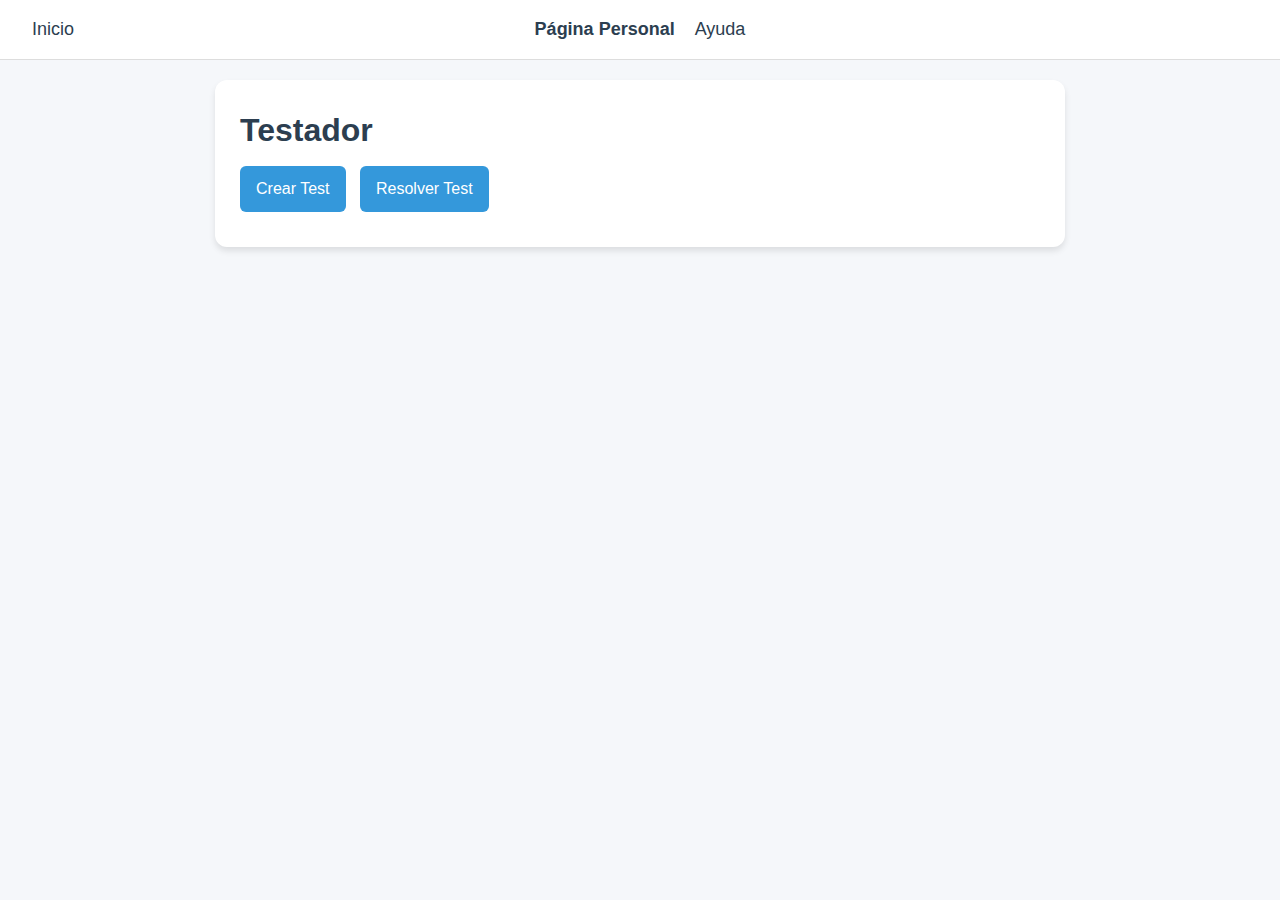
<file: index.html>
<!DOCTYPE html>
<html lang="es">
<head>
  <meta charset="UTF-8" />
  <meta name="viewport" content="width=device-width, initial-scale=1" />
  <title>Testador</title>
  <link rel="stylesheet" href="style.css" />
</head>
<body>
  <div id="cabecera-principal">
    <div class="botones-izquierda">
      <a href="index.html" class="boton-cabecera">Inicio</a>
    </div>


    <div class="centro-cabecera">
      <a href="https://tu-pagina.com" target="_blank" class="enlace-pagina-principal">Página Personal</a>
      <a href="ayuda.html" class="boton-cabecera boton-centrado">Ayuda</a>
    </div>


  </div>


  <div class="contenedor">
    <h1>Testador</h1>
    <div class="opciones">
      <a href="crea-test.html" class="boton">Crear Test</a>
      <a href="test.html" class="boton">Resolver Test</a>
    </div>
  </div>

</body>
</html>
</file>
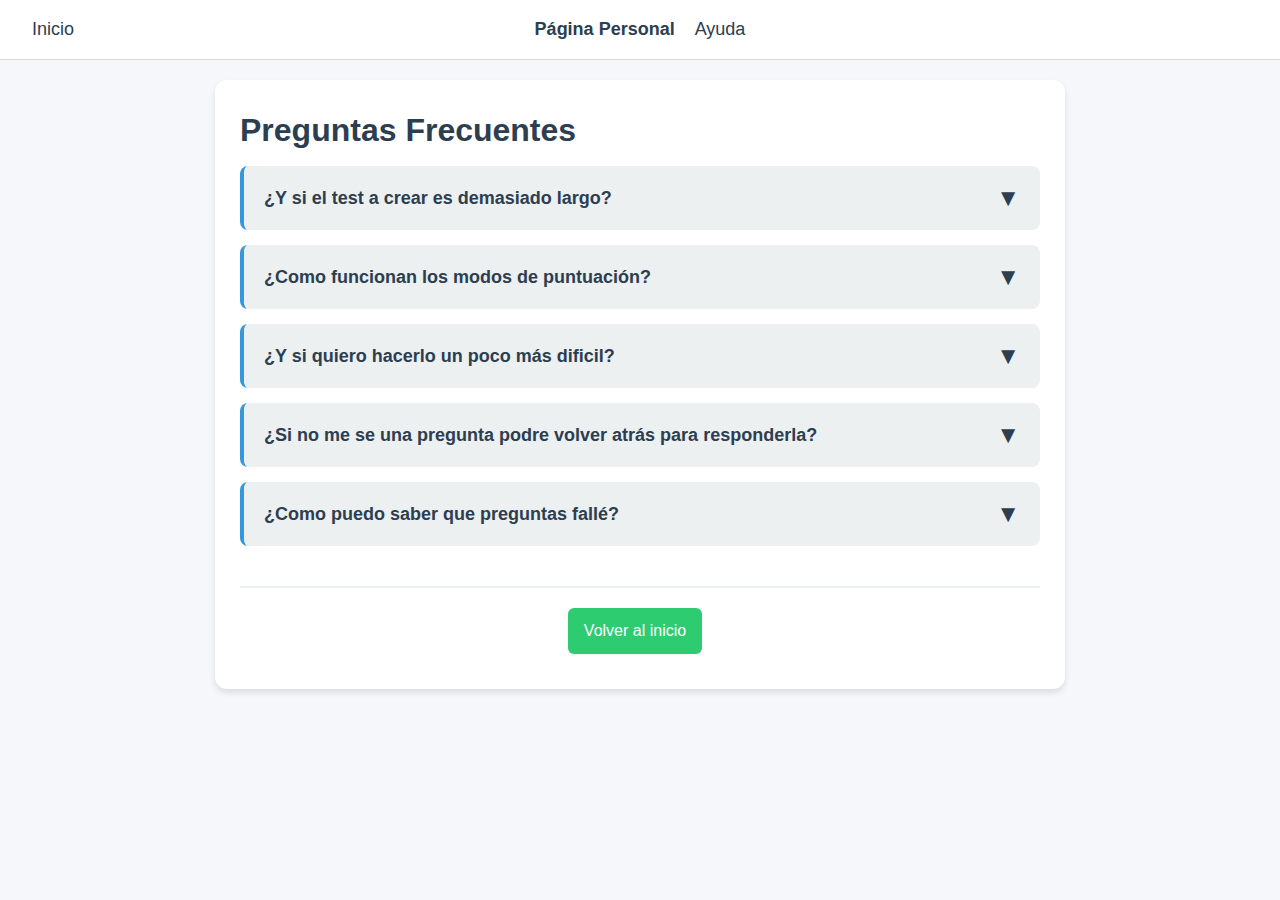
<file: ayuda.html>
<!DOCTYPE html>
<html lang="es">
<head>
  <meta charset="UTF-8" />
  <meta name="viewport" content="width=device-width, initial-scale=1.0" />
  <title>Ayuda!!</title>
  <link rel="stylesheet" href="style.css">
</head>
<body>
  <div id="cabecera-principal">
    <div class="botones-izquierda">
      <a href="index.html" class="boton-cabecera">Inicio</a>
    </div>

    <div class="centro-cabecera">
      <a href="https://tu-pagina.com" target="_blank" class="enlace-pagina-principal">Página Personal</a>
      <a href="ayuda.html" class="boton-cabecera boton-centrado">Ayuda</a>
    </div>
  </div>

  <div class="contenedor">
    <h1>Preguntas Frecuentes</h1>

    <div class="faq-contenedor">
      
      <!-- FAQ 1: Formato de archivos -->
      <div class="faq-item">
        <button class="faq-pregunta" onclick="alternarFAQ(this)">
          <span>¿Y si el test a crear es demasiado largo?</span>
          <span class="faq-icono">▼</span>
        </button>
        <div class="faq-respuesta">
          <p>En caso de que el test sea muy grande y sea muy engorroso crearlo desde la propia app, se puede crear un archivo JSON con la siguiente estructura:</p>
          
          <pre class="codigo-ejemplo">
{
  "title": "<span class="texto-personalizable">Test Ejemplo</span>",
  "questions": [
    {
      "question": "<span class="texto-personalizable">Pregunta 1</span>",
      "answers": [
        "<span class="texto-personalizable">Respuesta A</span>",
        "<span class="texto-personalizable">Respuesta B</span>"
      ],
      "correct": 0
    },
    {
      "question": "<span class="texto-personalizable">Pregunta 2</span>",
      "answers": [
        "<span class="texto-personalizable">Respuesta A</span>",
        "<span class="texto-personalizable">Respuesta B</span>"
      ],
      "correct": 1
    }
  ]
}</pre>


          <div class="nota-importante">
            <strong>Importante:</strong>
            <ul>
              <li>El campo <strong>"correct"</strong> indica el índice de la respuesta correcta (empieza en 0)</li>
              <li>Solo se permitirá una respuesta correcta por cada pregunta</li>
              <li>Todas las preguntas deben tener al menos 2 respuestas</li>
              <li>Los campos en verde son los únicos que deben de modificarse</li>
              <li>El archivo debe tener extensión <strong>.json</strong></li>
            </ul>
          </div>
        </div>
      </div>

      <!-- FAQ 2: Modos de puntuación -->
      <div class="faq-item">
        <button class="faq-pregunta" onclick="alternarFAQ(this)">
          <span>¿Como funcionan los modos de puntuación?</span>
          <span class="faq-icono">▼</span>
        </button>
        <div class="faq-respuesta">
          <p><strong>Hay dos modos disponibles:</strong></p>
          <ul>
            <li><strong>Sin Penalización:</strong> Solo cuentan las respuestas correctas. Las incorrectas no restan puntos.</li>
            <li><strong>Con Penalización:</strong> Las respuestas incorrectas restan puntos. Puedes configurar cuántas respuestas incorrectas restan 1 punto.</li>
          </ul>
          <div class="nota-importante">
            <strong>Ejemplo:</strong>
            <p>Test de 12 preguntas, aciertas 8 y fallas 4 con penalización de 2:</p>
            <p>Nota = (8 - 4/2) × (10/12) = 6 × 0.83 = <strong>5.00 puntos</strong></p>
          </div>
        </div>
      </div>

      <!-- FAQ 3: Ordenar preguntas aleatoriamente -->
      <div class="faq-item">
        <button class="faq-pregunta" onclick="alternarFAQ(this)">
          <span>¿Y si quiero hacerlo un poco más dificil?</span>
          <span class="faq-icono">▼</span>
        </button>
        <div class="faq-respuesta">
          <p>Si al hacer el test en el mismo orden te acuerdas antes de la posición de la respuesta correcta que de cual es y por qué, existe la opción <strong>"Ordenar preguntas aleatoriamente"</strong> que cambia el orden de las preguntas cada vez que inicias el test.</p>
        </div>
      </div>

      <!-- FAQ 4: Navegación y funcionamiento del test -->
      <div class="faq-item">
        <button class="faq-pregunta" onclick="alternarFAQ(this)">
          <span>¿Si no me se una pregunta podre volver atrás para responderla?</span>
          <span class="faq-icono">▼</span>
        </button>
        <div class="faq-respuesta">
          <p><strong>¡Sí! El tiempo es ilimitado, por lo que si no sabes la respuesta a una pregunta, siempre puedes pasar a la siguiente y volver más tarde. Puedes navegar por las preguntas del test sin limitación.</strong></p>
          <div class="nota-importante">
          <p>Tienes varias formas de moverte:</p>
          <ul>
            <li>Usa las flechas <strong>← →</strong> para ir a la pregunta anterior/siguiente</li>
            <li>Pulsa cualquier número en la <strong>barra de preguntas</strong> para ir directamente a esa pregunta</li>
            <li>Las preguntas respondidas se marcan en <strong>verde</strong> en la misma barra</li>
            <li>Las preguntas no respondidas aparecen sin destacar en la misma barra</li>
            <li>La pregunta actual se <strong>destaca</strong> y marca en <strong>azul</strong> (o en verde si ya se respondió)</li>
          </ul>
          </div>
        </div>
      </div>

      <!-- FAQ 5: Ver resumen -->
      <div class="faq-item">
        <button class="faq-pregunta" onclick="alternarFAQ(this)">
          <span>¿Como puedo saber que preguntas fallé?</span>
          <span class="faq-icono">▼</span>
        </button>
        <div class="faq-respuesta">
          <p>Al terminar cada test, aparecen los resultados. Desde ahí, puedes acceder a un resumen con <strong>todas las preguntas del test</strong>.</p>
        </div>
      </div>

    </div>

    <div style="margin-top: 40px; text-align: center;">
      <a href="index.html" class="boton primario">Volver al inicio</a>
    </div>
  </div>

  <script>
    function alternarFAQ(elemento) {
      const respuesta = elemento.nextElementSibling;
      const esActiva = elemento.classList.contains('activa');
      
      // Cerrar todas las FAQs
      document.querySelectorAll('.faq-pregunta').forEach(pregunta => {
        pregunta.classList.remove('activa');
        pregunta.nextElementSibling.classList.remove('abierta');
      });
      
      // Si no estaba activa, abrirla
      if (!esActiva) {
        elemento.classList.add('activa');
        respuesta.classList.add('abierta');
      }
    }
  </script>
</body>
</html>
</file>
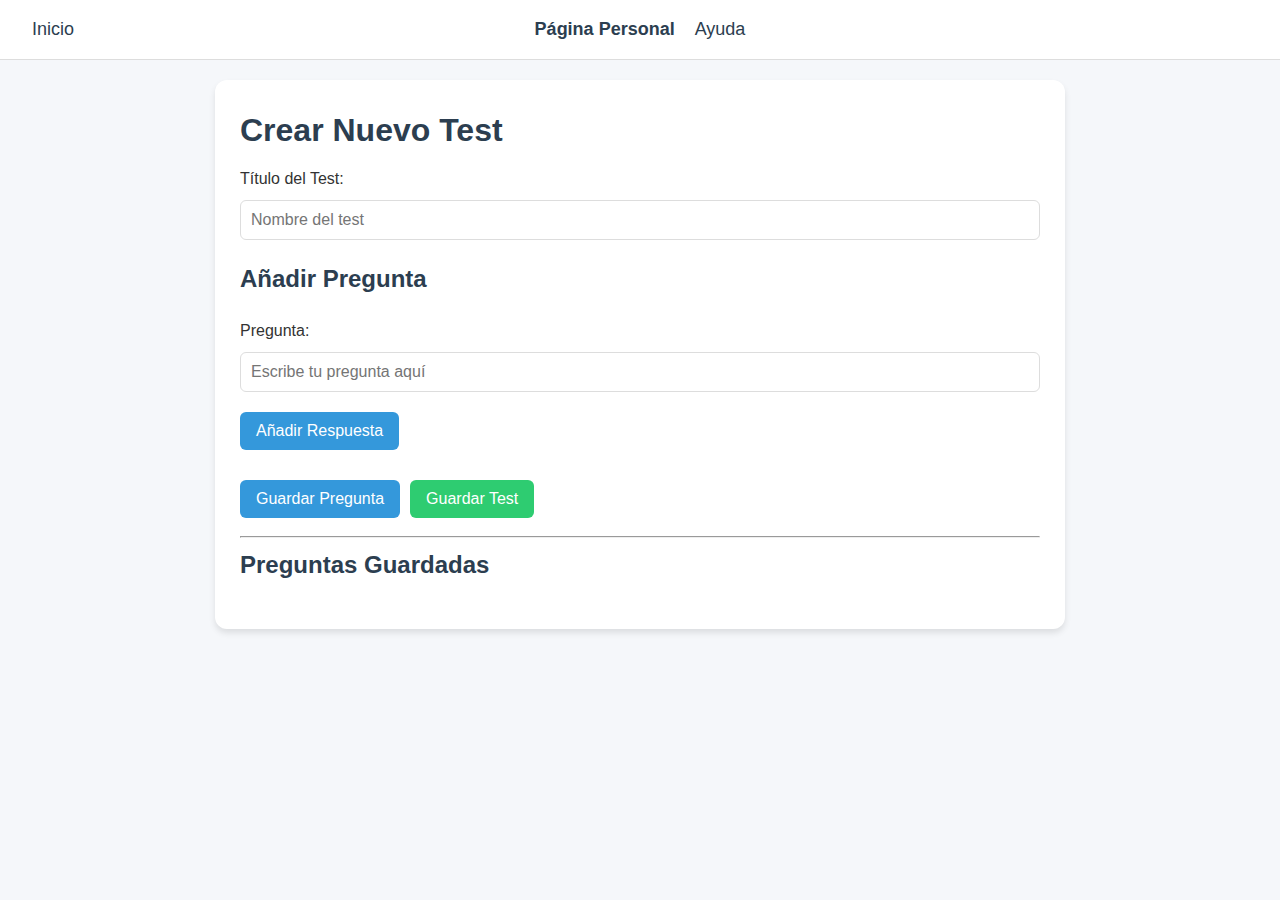
<file: crea-test.html>
<!DOCTYPE html>
<html lang="es">
<head>
  <meta charset="UTF-8">
  <meta name="viewport" content="width=device-width, initial-scale=1.0">
  <title>Creador de Test</title>
  <link rel="stylesheet" href="style.css">
</head>
<body>
  <div id="cabecera-principal">
    <div class="botones-izquierda">
      <a href="index.html" class="boton-cabecera">Inicio</a>
    </div>


    <div class="centro-cabecera">
      <a href="https://tu-pagina.com" target="_blank" class="enlace-pagina-principal">Página Personal</a>
      <a href="ayuda.html" class="boton-cabecera boton-centrado">Ayuda</a>
    </div>
  </div>


  <div class="contenedor">
    <h1>Crear Nuevo Test</h1>
    
    <div class="form-preguntas">
      <label for="titulo-test">Título del Test:</label>
      <input type="text" id="titulo-test" placeholder="Nombre del test">
    </div>
    
    <div class="editor-pregunta">
      <h2>Añadir Pregunta</h2>
      
      <div class="form-preguntas">
        <label for="pregunta">Pregunta:</label>
        <input type="text" id="pregunta" placeholder="Escribe tu pregunta aquí">
      </div>
      
      <div id="contenedor-respuestas"></div>
      <button onclick="anadirRespuesta()" class="boton">Añadir Respuesta</button>
      
      <div class="acciones">
        <button onclick="guardarPregunta()" class="boton">Guardar Pregunta</button>
        <button onclick="generarTest()" class="boton primario">Guardar Test</button>
      </div>
    </div>
    
    <hr>
    
    <h2>Preguntas Guardadas</h2>
    <div id="lista-preguntas"></div>
  </div>

  <script src="script.js"></script>
</body>
</html>
</file>
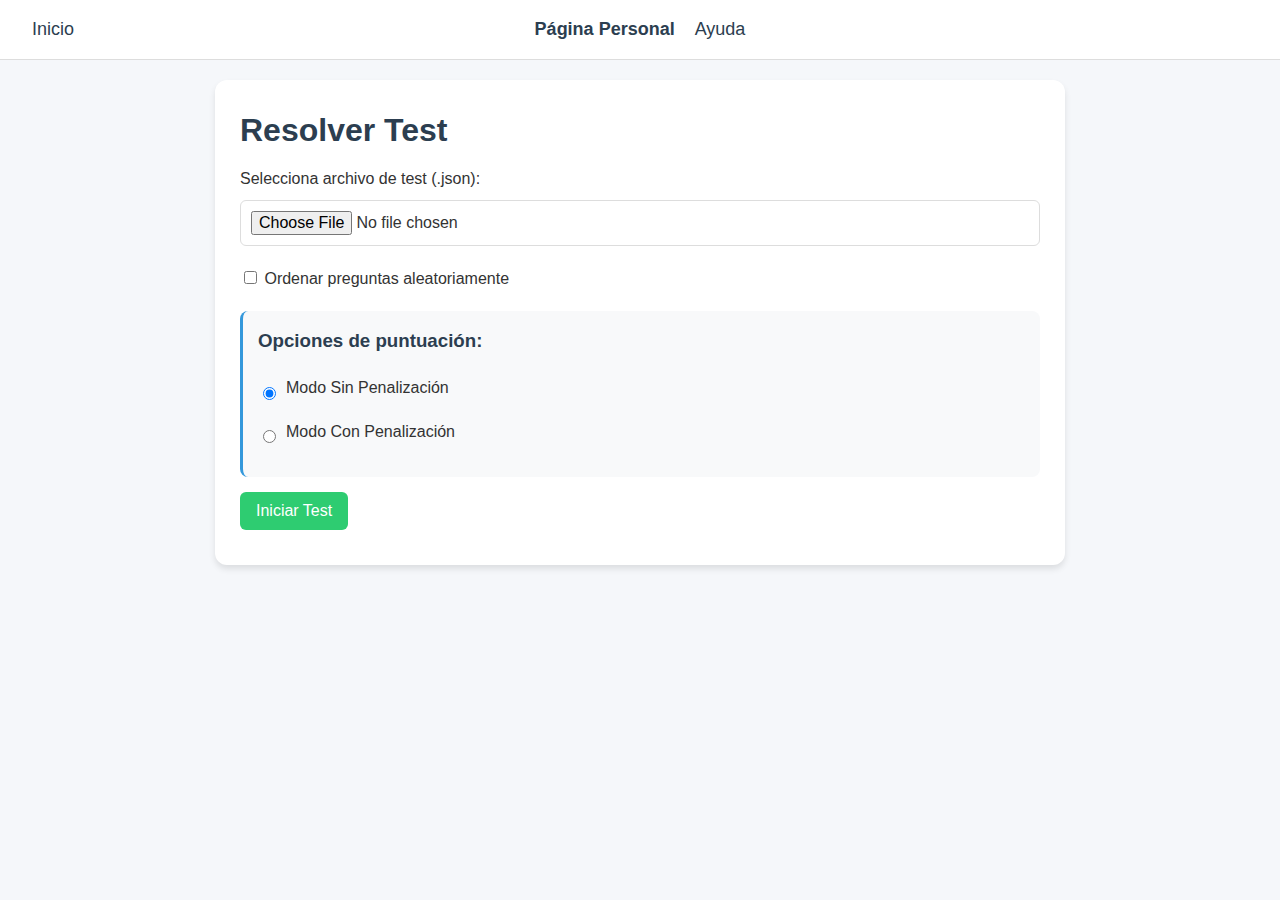
<file: test.html>
<!DOCTYPE html>
<html lang="es">
<head>
  <meta charset="UTF-8" />
  <meta name="viewport" content="width=device-width, initial-scale=1.0" />
  <title>Resolver Test</title>
  <link rel="stylesheet" href="style.css">
  
</head>
<body>
<div id="cabecera-principal">
    <div class="botones-izquierda">
      <a href="index.html" class="boton-cabecera">Inicio</a>
    </div>


    <div class="centro-cabecera">
      <a href="https://tu-pagina.com" target="_blank" class="enlace-pagina-principal">Página Personal</a>
      <a href="ayuda.html" class="boton-cabecera boton-centrado">Ayuda</a>
    </div>
  </div>



  <!-- Mensaje de advertencia para preguntas sin responder -->
  <div id="mensaje-advertencia">
    <div class="contenido-advertencia">
      <h2>¡Atención!</h2>
      <p id="texto-advertencia">Tienes <span id="conteo-sin-responder">0</span> pregunta(s) sin responder.</p>
      <p>¿Estás seguro de que deseas finalizar el test?</p>
      <div class="acciones-advertencia">
        <button id="confirmar-finalizar" class="boton primario">Sí, finalizar</button>
        <button id="cancelar-finalizar" class="boton secundario">No, continuar</button>
      </div>
    </div>
  </div>


  <div class="contenedor">
    <h1>Resolver Test</h1>


    <div id="seccion-carga" class="visible">
      <div class="form-preguntas">
        <label for="archivo-test">Selecciona archivo de test (.json):</label>
        <input type="file" id="archivo-test" accept=".json" />
      </div>


      <div class="form-preguntas">
        <label>
          <input type="checkbox" id="mezclar-preguntas" /> Ordenar preguntas aleatoriamente
        </label>
      </div>


      <!-- Opciones de puntuación -->
      <div class="puntuaciones">
        <h3>Opciones de puntuación:</h3>


        <div class="opcion-puntuacion">
          <input type="radio" id="puntuacion-porcentaje" name="modo-puntuacion" value="porcentaje" checked />
          <label for="puntuacion-porcentaje">Modo Sin Penalización</label>
        </div>


        <div class="opcion-puntuacion">
          <input type="radio" id="puntuacion-penalizacion" name="modo-puntuacion" value="penalizacion" />
          <label for="puntuacion-penalizacion">Modo Con Penalización</label>
          <div class="control-penalizacion" id="control-penalizacion" style="display: none;">
            <input type="number" id="factor-penalizacion" min="1" value="2" max="10" />
            <label>respuestas incorrectas restan 1 respuesta correcta</label>
          </div>
        </div>
      </div>


      <button id="iniciar-test" class="boton primario" disabled>Iniciar Test</button>
    </div>


    <div id="seccion-test" class="oculto">
      <h2 id="visualizacion-titulo-test"></h2>
      <div class="progreso">
        Pregunta <span id="pregunta-actual">1</span> de <span id="total-preguntas">0</span>
      </div>


      <div id="contenedor-pregunta">
        <h3 id="texto-pregunta"></h3>
        <div id="lista-respuestas"></div>
      </div>


      <!-- Barra de preguntas -->
      <div id="barra-preguntas" class="barra-preguntas"></div>


      <!-- Botones de navegación -->
      <div class="navegacion">
        <div class="botones-navegacion">
          <button id="boton-anterior" class="boton">←</button>
          <button id="boton-siguiente" class="boton">→</button>
        </div>
        <button id="boton-finalizar" class="boton secundario">Finalizar Test</button>
      </div>
    </div>


    <div id="seccion-resultados" class="oculto">
      <h2>Resultados del Test</h2>
      <div class="puntuacion">
        Aciertos: <span id="respuestas-correctas">0</span>
      </div>
      <div class="puntuacion">
        Fallos: <span id="respuestas-incorrectas">0</span>
      </div>
      <div class="puntuacion">
        Sin responder: <span id="respuestas-sin-responder">0</span>
      </div>


      <div class="nota-final">
        Nota final: <span id="nota-final">0</span>/10
      </div>


      <button onclick="reiniciarTest()" class="boton primario">Hacer otro test</button>
      <button id="boton-mostrar-resumen" onclick="mostrarResumen()" class="boton secundario">Ver Resumen</button>
      <a href="index.html" class="boton secundario">Volver al inicio</a>
    </div>


    <!-- Sección para mostrar resumen -->
    <div id="seccion-resumen" class="oculto">
      <h2>Resumen del Test</h2>
      <div id="lista-resumen"></div>
      <button onclick="mostrarSeccionResultados()" class="boton primario">Volver a resultados</button>
    </div>
  </div>


  <script>
    // Control para mostrar/ocultar opción de penalización
    document.addEventListener("DOMContentLoaded", function () {
      const radioPenalizacion = document.getElementById("puntuacion-penalizacion");
      const controlPenalizacion = document.getElementById("control-penalizacion");


      radioPenalizacion.addEventListener("change", function () {
        controlPenalizacion.style.display = this.checked ? "flex" : "none";
      });


      document
        .getElementById("puntuacion-porcentaje")
        .addEventListener("change", function () {
          controlPenalizacion.style.display = "none";
        });

    });
  </script>


  <script src="test-script.js"></script>
</body>
</html>
</file>
<file: style.css>
/* Estilos base */
body {
  font-family: 'Segoe UI', Tahoma, Geneva, Verdana, sans-serif;
  background-color: #f5f7fa;
  margin: 0;
  padding: 20px;
  color: #333;
  line-height: 1.6;
  padding-top: 80px; /* Ajuste por header fijo */
}


.contenedor {
  max-width: 800px;
  margin: 0 auto;
  background: white;
  padding: 25px;
  border-radius: 12px;
  box-shadow: 0 4px 6px rgba(0, 0, 0, 0.1);
}


h1, h2, h3 {
  color: #2c3e50;
  margin-top: 0;
}


/* HEADER SUPERIOR */
#cabecera-principal{
  position: fixed;
  top: 0; left: 0;
  width: 100%;
  height: 60px;
  display: flex;
  align-items: center;
  justify-content: space-between;
  background: #fff;
  border-bottom: 1px solid #ddd;
  padding: 0 20px;
  box-sizing: border-box;
  font-family: 'Segoe UI', Tahoma, Geneva, Verdana, sans-serif;
  z-index: 1000;
}


/* Izquierda: Inicio */
.botones-izquierda {
  display: flex;
  align-items: center;
}


.boton-cabecera {
  background: none;
  border: none;
  font-size: 18px; /* Igual tamaño que el enlace */
  color: #2c3e50; /* Igual color base que Página Personal */
  cursor: pointer;
  text-decoration: none;
  padding: 6px 12px;
  transition: color 0.2s ease;
  font-family: inherit;
}


.boton-cabecera:hover {
  color: #3498db; /* Igual color hover que Página Personal */
}


/* Centro: Ayuda + Página Personal */
.centro-cabecera {
  display: flex;
  align-items: center;
  gap: 20px;
  font-family: inherit;
  font-size: 18px; /* Igual tamaño que botones */
  user-select: none;
  position: absolute;
  left: 50%;
  transform: translateX(-50%);
}


.boton-centrado {
  background: none;
  border: none;
  color: #2c3e50; /* Igual color base */
  cursor: pointer;
  padding: 6px 0;
  font-family: inherit;
  font-size: 18px;
  transition: color 0.2s ease;
}


.boton-centrado:hover {
  color: #3498db; /* Igual hover */
}


.enlace-pagina-principal {
  text-decoration: none;
  color: #2c3e50; /* Igual color base */
  font-weight: 600;
  font-family: inherit;
  font-size: 18px; /* Igual tamaño */
  transition: color 0.2s ease;
}


.enlace-pagina-principal:hover {
  color: #3498db; /* Igual hover */
}



/* --- CAMBIO: etiqueta-alternador agrandado y centrado --- */
.etiqueta-alternador {
  display: inline-block;
  width: 60px;
  height: 32px;
  background-color: #ccc;
  border-radius: 50px;
  position: relative;
  cursor: pointer;
  transition: background-color 0.3s ease;
}


.etiqueta-alternador .bola-alternador {
  width: 28px;
  height: 28px;
  background-color: white;
  border-radius: 50%;
  position: absolute;
  top: 2px;       /* centrado vertical */
  left: 2px;
  transition: transform 0.3s ease, background-image 0.3s ease;
  background-repeat: no-repeat;
  background-position: center;
  background-size: 20px 20px;
}


/* Formularios */
.form-preguntas {
  margin-bottom: 20px;
}


label {
  display: block;
  margin-bottom: 8px;
  font-weight: 500;
}


input[type="text"],
input[type="file"] {
  width: 100%;
  padding: 10px;
  border: 1px solid #ddd;
  border-radius: 6px;
  font-size: 16px;
  box-sizing: border-box;
}


input[type="text"]:focus {
  outline: none;
  border-color: #3498db;
  box-shadow: 0 0 0 2px rgba(52, 152, 219, 0.2);
}


/* Botones */
.boton {
  display: inline-block;
  padding: 10px 16px;
  background-color: #3498db;
  color: white;
  border: none;
  border-radius: 6px;
  cursor: pointer;
  font-size: 16px;
  text-decoration: none;
  transition: all 0.2s ease;
  margin-right: 10px;
  margin-bottom: 10px;
}


.boton:hover {
  background-color: #2980b9;
  transform: translateY(-1px);
}


.boton.primario {
  background-color: #2ecc71;
}


.boton.primario:hover {
  background-color: #27ae60;
}


.boton.secundario {
  background-color: #95a5a6;
}


.boton.secundario:hover {
  background-color: #7f8c8d;
}


/* Editor de preguntas */
.respuesta {
  display: flex;
  align-items: center;
  margin-bottom: 10px;
  padding: 10px;
  background-color: #f8f9fa;
  border-radius: 6px;
}


.respuesta input[type="text"] {
  flex-grow: 1;
  margin-right: 10px;
  margin-bottom: 0;
}


.boton-eliminar {
  background: none;
  border: none;
  color: #e74c3c;
  cursor: pointer;
  font-size: 16px;
  margin-left: 10px;
  padding: 5px;
}


.acciones {
  margin-top: 20px;
  display: flex;
  flex-wrap: wrap;
}


/* Lista de preguntas */
.pregunta {
  background-color: #f8f9fa;
  padding: 15px;
  border-radius: 8px;
  margin-bottom: 15px;
  border-left: 4px solid #3498db;
}


.cabecera-pregunta {
  display: flex;
  justify-content: space-between;
  align-items: center;
  margin-bottom: 10px;
}


.lista-respuestas {
  display: grid;
  gap: 8px;
}


.respuesta {
  padding: 8px 12px;
  border-radius: 4px;
  background-color: #ecf0f1;
}


.respuesta.correcta {
  background-color: #d5f5e3;
  color: #27ae60;
}


/* Resolver test */
#seccion-test {
  margin-top: 20px;
}


.progreso {
  margin-bottom: 20px;
  font-size: 14px;
  color: #7f8c8d;
}


/* --- CAMBIOS APLICADOS AQUÍ --- */
.boton-respuesta {
  display: block;
  width: 100%;
  padding: 12px;
  margin-bottom: 10px;
  text-align: left;
  background-color: #ecf0f1;
  border: 2px solid transparent;
  border-radius: 6px;
  cursor: pointer;
  transition: background-color 0.3s ease, border-color 0.3s ease, box-shadow 0.3s ease, transform 0.2s ease;
}


.boton-respuesta:hover:not(:disabled):not(.seleccionado) {
  background-color: #d6eaf8;
  border-color: #3498db;
  box-shadow: 0 2px 8px rgba(52, 152, 219, 0.25);
  transform: translateY(-1px);
}


.boton-respuesta.seleccionado {
  background-color: #e3f2fd;
  border-color: #3498db;
  box-shadow: 0 0 10px rgba(52, 152, 219, 0.5);
  transform: none;
}


.boton-respuesta:disabled {
  cursor: not-allowed;
  opacity: 0.7;
  box-shadow: none;
  border-color: transparent;
}
/* --- FIN DE CAMBIOS --- */


/* Resultados */
.puntuacion {
  font-size: 24px;
  margin: 20px 0;
}


.porcentaje {
  font-size: 32px;
  font-weight: bold;
  margin-bottom: 30px;
}


/* Responsive */
@media (max-width: 600px) {
  .contenedor {
    padding: 15px;
  }


  .boton {
    width: 100%;
    margin-right: 0;
  }


  .navegacion {
    flex-direction: column;
    gap: 10px;
  }


  .botones-navegacion {
    justify-content: center;
  }
}


/* Barra de preguntas */
.barra-preguntas {
  display: flex;
  flex-wrap: wrap;
  gap: 8px;
  margin-top: 20px;
  justify-content: center;
}


.boton-pregunta {
  width: 36px;
  height: 36px;
  border-radius: 50%;
  border: 1px solid #ddd;
  background: white;
  cursor: pointer;
  display: flex;
  align-items: center;
  justify-content: center;
  transition: all 0.2s;
}


.boton-pregunta:hover {
  background-color: #f0f0f0;
}


.boton-pregunta.actual {
  border-color: #3498db;
  background: #3498db;
  color: white;
  transform: scale(1.1);
}


.boton-pregunta.respondida {
  background: #2ecc71;
  color: white;
  border-color: #2ecc71;
}


/* Botones de navegación */
.navegacion {
  display: flex;
  justify-content: space-between;
  margin-top: 20px;
}


.botones-navegacion {
  display: flex;
  gap: 10px;
}


/* Resumen */
.elemento-resumen {
  background-color: #f8f9fa;
  padding: 15px;
  border-radius: 8px;
  margin-bottom: 15px;
  border-left: 4px solid #3498db;
}


.elemento-resumen.correcta {
  border-left-color: #2ecc71;
}


.elemento-resumen.incorrecta {
  border-left-color: #e74c3c;
}


.elemento-resumen.sin-responder {
  border-left-color: #f39c12;
}


.resumen-respuesta {
  margin-top: 10px;
}


.contenedor-respuesta {
  padding: 5px;
  margin: 3px 0;
  border-radius: 4px;
}


.caja-correcta {
  border: 2px solid #2ecc71;
  background-color: #eafaf1;
}


.caja-incorrecta {
  border: 2px solid #e74c3c;
  background-color: #fdeded;
}


/* Mensaje de advertencia */
#mensaje-advertencia {
  display: none;
  position: fixed;
  top: 0;
  left: 0;
  width: 100%;
  height: 100%;
  background-color: rgba(0,0,0,0.7);
  z-index: 2000;
  justify-content: center;
  align-items: center;
}


.contenido-advertencia {
  background-color: white;
  padding: 30px;
  border-radius: 10px;
  max-width: 500px;
  width: 90%;
  text-align: center;
  box-shadow: 0 5px 15px rgba(0,0,0,0.3);
}


.acciones-advertencia {
  margin-top: 20px;
  display: flex;
  justify-content: center;
  gap: 15px;
  flex-wrap: wrap;
}


/* Estilos para controles de puntuación */
    .puntuaciones {
      background-color: #f8f9fa;
      padding: 15px;
      border-radius: 8px;
      margin: 15px 0;
      border-left: 3px solid #3498db;
    }
    .opcion-puntuacion {
      margin-bottom: 10px;
      display: flex;
      align-items: center;
    }
    .opcion-puntuacion input[type="radio"] {
      margin-right: 10px;
    }
    .control-penalizacion {
      margin-left: 25px;
      padding: 5px 10px;
      background-color: #ecf0f1;
      border-radius: 6px;
      display: inline-flex;
      align-items: center;
      gap: 5px;
    }
    .control-penalizacion input {
      width: 40px;
      padding: 5px;
      text-align: center;
    }
    .nota-final {
      font-size: 28px;
      font-weight: bold;
      margin: 20px 0;
      color: #2c3e50;
    }


.oculto {
      display: none;
    }
    .visible {
      display: block;
      animation: aparecerGradual 0.5s ease;
    }
    @keyframes aparecerGradual {
      from {
        opacity: 0;
        transform: translateY(10px);
      }
      to {
        opacity: 1;
        transform: translateY(0);
      }
    }

    /* FAQ - Preguntas Frecuentes */

.faq-contenedor {
  max-width: 900px;
  margin: 0 auto;
}

.faq-item {
  background-color: #f8f9fa;
  margin-bottom: 15px;
  border-radius: 8px;
  overflow: hidden;
  border-left: 4px solid #3498db;
  transition: transform 0.2s ease, box-shadow 0.2s ease;
}

.faq-item:hover {
  transform: translateY(-2px);
  box-shadow: 0 4px 8px rgba(0, 0, 0, 0.15);
}

.faq-pregunta {
  width: 100%;
  padding: 18px 20px;
  background-color: #ecf0f1;
  border: none;
  text-align: left;
  font-size: 18px;
  font-weight: 600;
  cursor: pointer;
  display: flex;
  justify-content: space-between;
  align-items: center;
  transition: background-color 0.3s ease;
  color: #2c3e50;
  font-family: 'Segoe UI', Tahoma, Geneva, Verdana, sans-serif;
}

.faq-pregunta:hover {
  background-color: #d6eaf8;
}

.faq-pregunta.activa {
  background-color: #3498db;
  color: white;
}

.faq-icono {
  font-size: 24px;
  transition: transform 0.3s ease;
  font-weight: bold;
}

.faq-pregunta.activa .faq-icono {
  transform: rotate(180deg);
}

.faq-respuesta {
  max-height: 0;
  overflow: hidden;
  transition: max-height 0.4s ease, padding 0.4s ease;
  padding: 0 20px;
  background-color: white;
}

.faq-respuesta.abierta {
  max-height: 2000px;
  padding: 20px;
}

.faq-respuesta p {
  margin: 10px 0;
  line-height: 1.8;
  color: #555;
  font-size: 16px;
}

.faq-respuesta strong {
  color: #2c3e50;
  font-weight: 600;
}

.faq-respuesta ul,
.faq-respuesta ol {
  margin: 15px 0;
  padding-left: 25px;
  line-height: 1.8;
  color: #555;
}

.faq-respuesta li {
  margin: 8px 0;
  font-size: 16px;
}

.codigo-ejemplo {
  background-color: #2c3e50;
  color: #e8f4f8;
  padding: 20px;
  border-radius: 8px;
  font-family: 'Courier New', 'Consolas', monospace;
  font-size: 14px;
  overflow-x: auto;
  margin: 15px 0;
  line-height: 1.6;
  border: 1px solid #34495e;
  box-shadow: inset 0 2px 4px rgba(0, 0, 0, 0.2);
}

.codigo-ejemplo::-webkit-scrollbar {
  height: 8px;
}

.codigo-ejemplo::-webkit-scrollbar-track {
  background: #34495e;
  border-radius: 4px;
}

.codigo-ejemplo::-webkit-scrollbar-thumb {
  background: #7f8c8d;
  border-radius: 4px;
}

.codigo-ejemplo::-webkit-scrollbar-thumb:hover {
  background: #95a5a6;
}

.nota-importante {
  background-color: #fff3cd;
  border-left: 4px solid #f39c12;
  padding: 15px;
  margin: 15px 0;
  border-radius: 6px;
  box-shadow: 0 2px 4px rgba(0, 0, 0, 0.08);
}

.nota-importante strong {
  color: #f39c12;
  font-size: 16px;
  display: inline;
  margin-bottom: 8px;
}

.nota-importante ul {
  margin: 8px 0 0 0;
  padding-left: 20px;
}

.nota-importante li {
  margin: 5px 0;
  color: #856404;
  line-height: 1.6;
}

/* Encabezado de la página FAQ */
.contenedor h1 {
  color: #2c3e50;
  margin-bottom: 10px;
  font-size: 32px;
}

.contenedor > p {
  color: #7f8c8d;
  margin-bottom: 30px;
  font-size: 16px;
}

/* Responsive para FAQ */
@media (max-width: 600px) {
  .faq-pregunta {
    font-size: 16px;
    padding: 15px;
  }

  .faq-icono {
    font-size: 20px;
  }

  .faq-respuesta {
    font-size: 14px;
  }

  .faq-respuesta.abierta {
    padding: 15px;
  }

  .codigo-ejemplo {
    font-size: 12px;
    padding: 15px;
  }

  .nota-importante {
    padding: 12px;
  }
}

/* Animación suave al abrir FAQ */
@keyframes deslizarAbajo {
  from {
    opacity: 0;
    transform: translateY(-10px);
  }
  to {
    opacity: 1;
    transform: translateY(0);
  }
}

.faq-respuesta.abierta {
  animation: deslizarAbajo 0.4s ease;
}

/* Estilo para el botón de volver */
.contenedor > div[style*="margin-top: 40px"] {
  padding-top: 20px;
  border-top: 2px solid #ecf0f1;
  margin-top: 40px !important;
}

/* Resaltado de texto personalizable en código JSON */
.texto-personalizable {
  color: #2ecc71;
  font-weight: bold;
  background-color: rgba(46, 204, 113, 0.15);
  padding: 2px 4px;
  border-radius: 3px;
}

/* Efecto hover opcional para que sea más interactivo */
.codigo-ejemplo .texto-personalizable {
  transition: background-color 0.2s ease;
}

.codigo-ejemplo:hover .texto-personalizable {
  background-color: rgba(46, 204, 113, 0.25);
}
</file>
